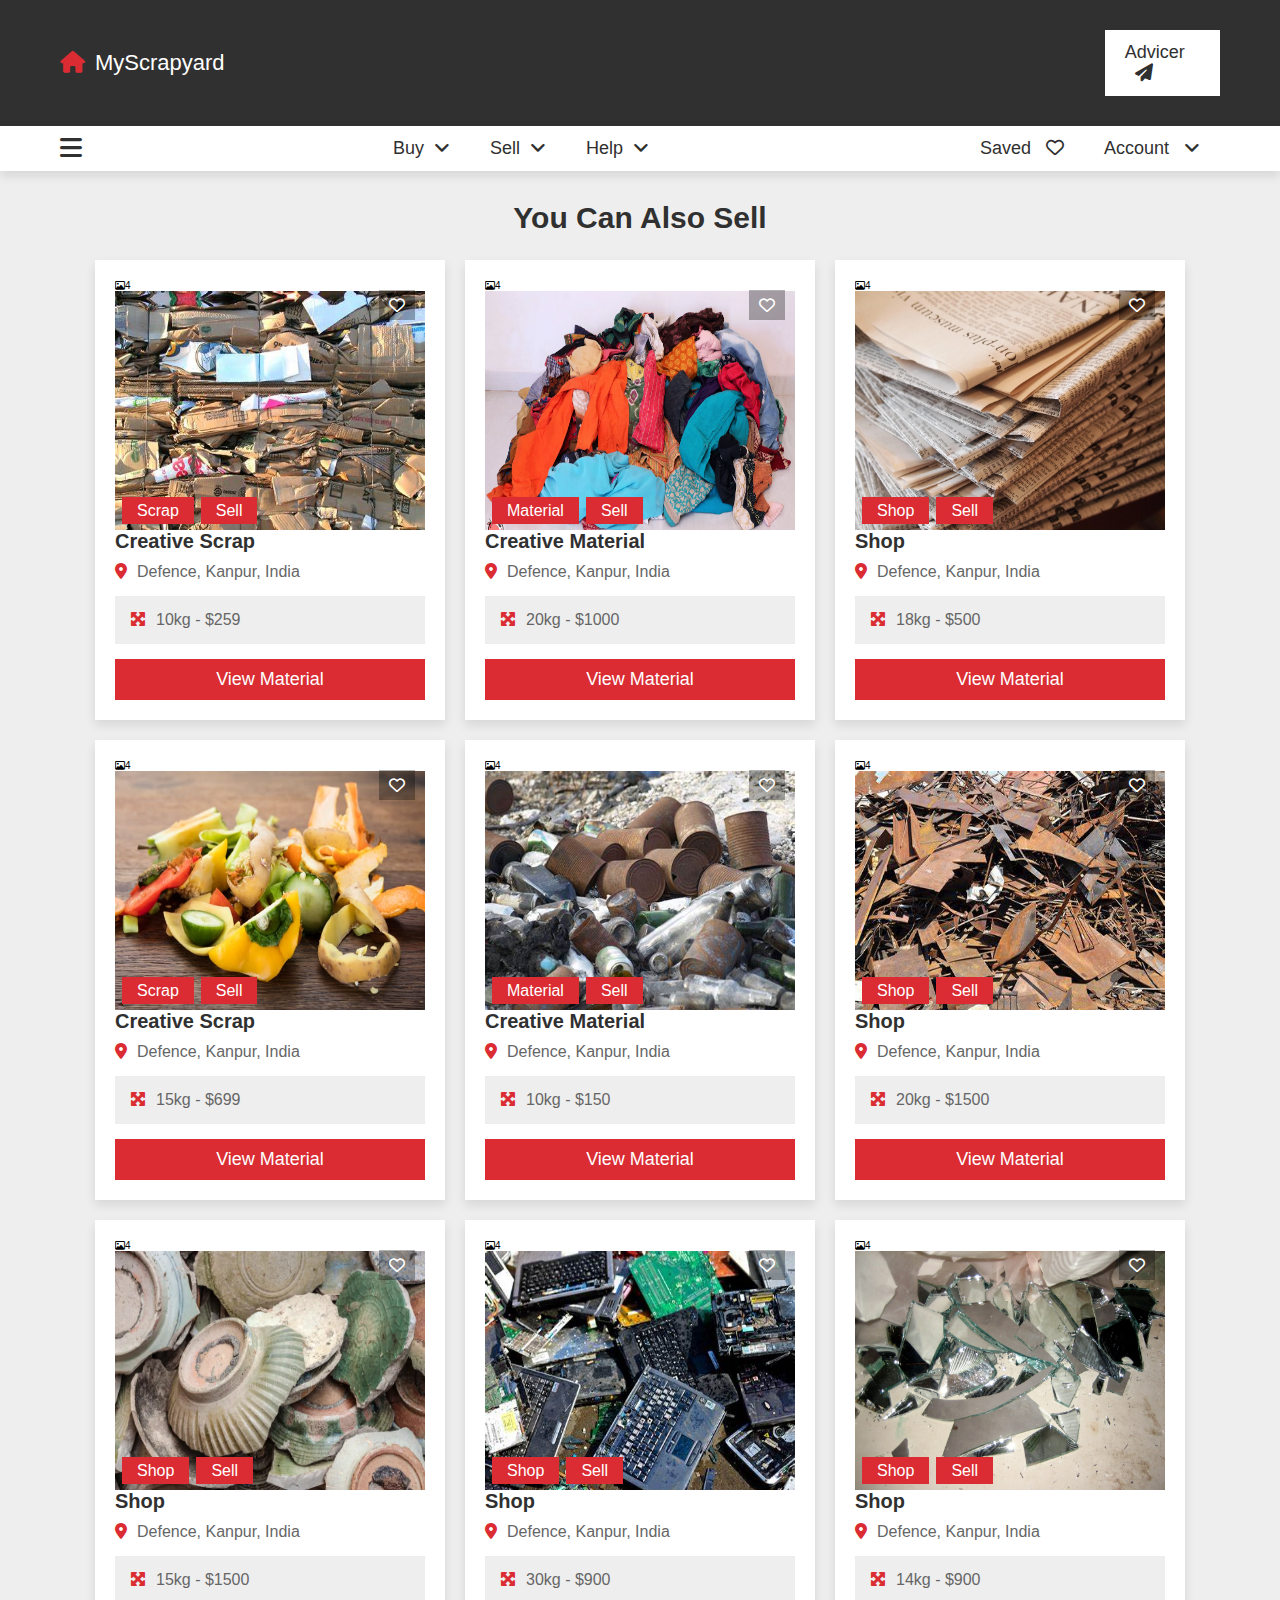
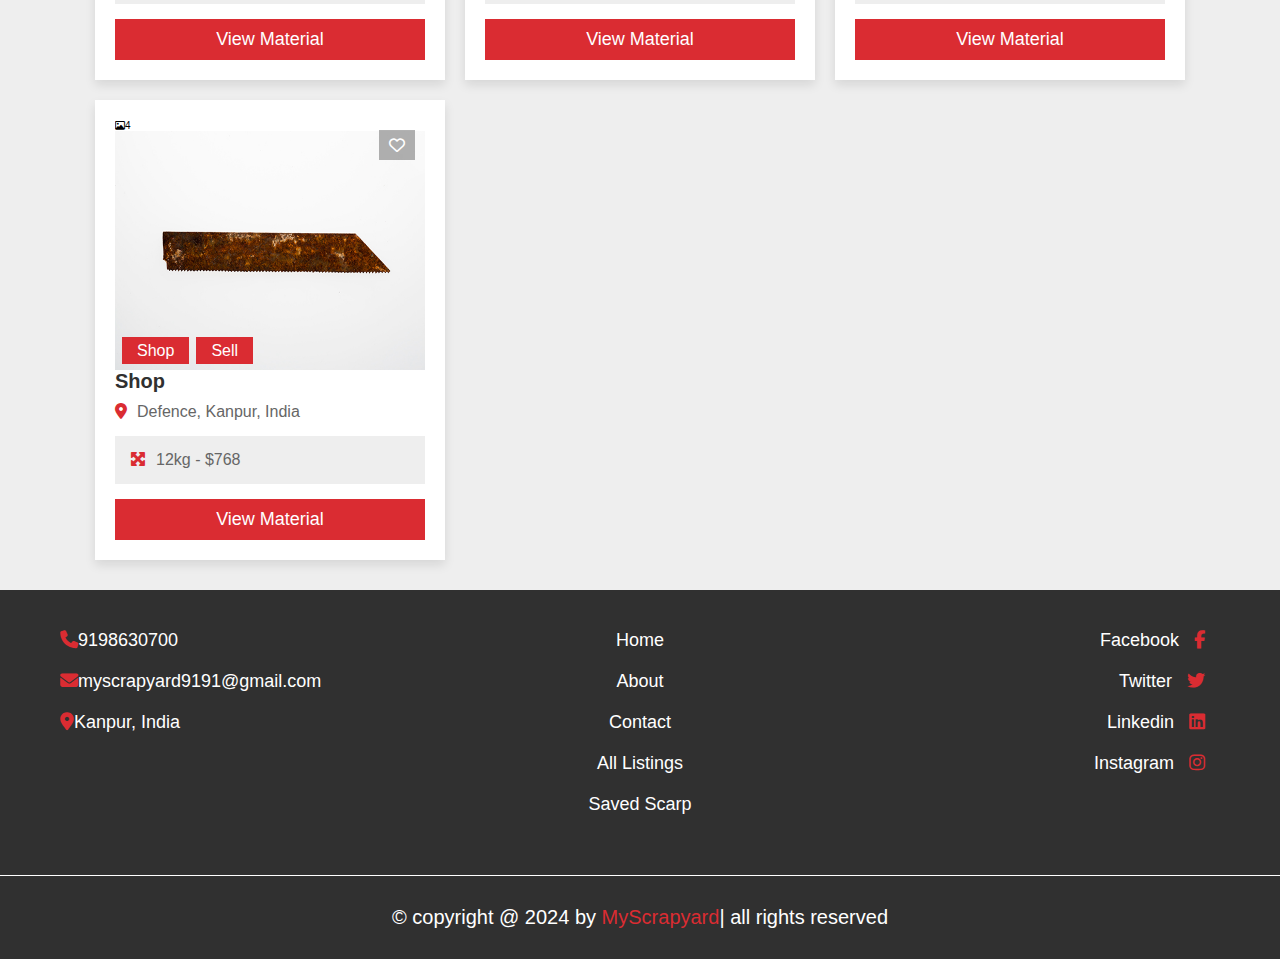
<file: list1.html>
<!DOCTYPE html>
<html lang="en">
<head>
    <meta charset="UTF-8">
    <meta name="viewport" content="width=device-width, initial-scale=1.0">
    <title>Contact Us</title>


    <link rel="stylesheet" href="https://cdnjs.cloudflare.com/ajax/libs/font-awesome/6.4.2/css/all.min.css">

    <link rel="stylesheet" href="css/style.css">
</head>
<body>

  <header class="header">
    <nav class="navbar nav-1">
  
     <section class="flex">
         <a herf="index.html" class="logo"><i class="fas fa-house"></i>MyScrapyard</a>
         <ul>
             <li><a href="advicer.html">Advicer<i class="fas fa-paper-plane"></i></a></li>
         </ul>
  
     </section>
  </nav>
  
  <nav class="navbar nav-2">
     <section class="flex">
         <div id="menu-btn" class="fas fa-bars"></div>
  
         <div class="menu">
          <ul>
             <li><a herf="#">Buy<i class="fas fa-angle-down"></i></a>
                  <ul>
  
             <li><a href="index.html">Home</a></li>
             <li><a href="listings.html">Listings</a></li>
             <li><a href="view_property.html">Veiw-Materials</a></li>
          </ul>
          </li>
  
          <li><a herf="#">Sell<i class="fas fa-angle-down"></i></a>
             <ul>
                 
             <li><a href="search.html">Search Scarp</a></li>
             <li><a href="sell.html">Sell Items</a></li>
             <li><a href="budget.html">Budget Tracking</a></li>
             <li><a href="dashboard.html">Dashboard</a></li>
        
        
     </ul>
     </li>
  
  
     <li><a herf="#">Help<i class="fas fa-angle-down"></i></a>
         <ul>
   
          <li><a href="about.html">About</a></li>
          <li><a href="contact.html">Contact</a></li>
          <li><a href="contact.html#fqa">FAQ</a></li>
         
  <!-----
    <li><a href="#">Material</a></li>
    <li><a href="#">Shop</a></li>
  </ul>
  </li>-->
  
  
          </ul>
         </div>
  
        <ul>
             <li><a href="search.html">Saved <i class="far fa-heart"></i></a></li>
             <li><a href="login.html">Account <i class="fas fa-angle-down"></i></a>
           <ul>
             <li><a href="login.html">FeedBack</a></li>
  
           </ul>  
             </li>
         </ul>
       
  
     </section>
  </nav>
  
  
  </header>





  <section class="listings">

    <h1 class="heading">You Can Also Sell</h1>

    <div class="box-container">

       
        <div class="box">
           
            <div class="thumb">
                <p class="total-images"><i class="far fa-image"></i><span>4</span></p>
                <p class="type"><span>Scrap</span><span>Sell</span></p>
                <form action="" method="post" class="save">
                    <button type="submit" name="save" class="far fa-heart"></button>
                </form>
                <img src="image/carboard.jpg" alt="">

            </div>
            <h3 class="name">Creative Scrap</h3>
            <p class="location"><i class="fas fa-map-marker-alt"></i><span>Defence, Kanpur, India</span></p>
            <div class="flex">
                  <p><i class="fas fa-maximize"></i><span>10kg - $259</span></p>

            </div>
            <a href="view1.html" class="btn">View Material</a>

        </div>

        <div class="box">
            
            <div class="thumb">
                <p class="total-images"><i class="far fa-image"></i><span>4</span></p>
                <p class="type"><span>Material</span><span>Sell</span></p>
                <form action="" method="post" class="save">
                    <button type="submit" name="save" class="far fa-heart"></button>
                </form>
                <img src="image/old clothes.jpg" alt="">

            </div>
            <h3 class="name">Creative Material</h3>
            <p class="location"><i class="fas fa-map-marker-alt"></i><span>Defence, Kanpur, India</span></p>
            <div class="flex">
              <!----  <p><i class="fas fa-maximize"></i><span>3</span></p>
                <p><i class="fas fa-maximize"></i><span>2</span></p>
              -->  <p><i class="fas fa-maximize"></i><span>20kg - $1000</span></p>

            </div>
            <a href="view1.html" class="btn">View Material</a>

        </div>

        <div class="box">
            
            <div class="thumb">
                <p class="total-images"><i class="far fa-image"></i><span>4</span></p>
                <p class="type"><span>Shop</span><span>Sell</span></p>
                <form action="" method="post" class="save">
                    <button type="submit" name="save" class="far fa-heart"></button>
                </form>
                <img src="image/newspaper.webp" alt="">

            </div>
            <h3 class="name">Shop</h3>
            <p class="location"><i class="fas fa-map-marker-alt"></i><span>Defence, Kanpur, India</span></p>
            <div class="flex">
                  <p><i class="fas fa-maximize"></i><span>18kg - $500</span></p>

            </div>
            <a href="view1.html" class="btn">View Material</a>

        </div>


        <div class="box">
           
            <div class="thumb">
                <p class="total-images"><i class="far fa-image"></i><span>4</span></p>
                <p class="type"><span>Scrap</span><span>Sell</span></p>
                <form action="" method="post" class="save">
                    <button type="submit" name="save" class="far fa-heart"></button>
                </form>
                <img src="image/vegetable peels.jpg" alt="">

            </div>
            <h3 class="name">Creative Scrap</h3>
            <p class="location"><i class="fas fa-map-marker-alt"></i><span>Defence, Kanpur, India</span></p>
            <div class="flex">
                  <p><i class="fas fa-maximize"></i><span>15kg - $699</span></p>

            </div>
            <a href="view1.html" class="btn">View Material</a>

        </div>

        <div class="box">
            
            <div class="thumb">
                <p class="total-images"><i class="far fa-image"></i><span>4</span></p>
                <p class="type"><span>Material</span><span>Sell</span></p>
                <form action="" method="post" class="save">
                    <button type="submit" name="save" class="far fa-heart"></button>
                </form>
                <img src="image/old steels.jpg" alt="">

            </div>
            <h3 class="name">Creative Material</h3>
            <p class="location"><i class="fas fa-map-marker-alt"></i><span>Defence, Kanpur, India</span></p>
            <div class="flex">
              <!----  <p><i class="fas fa-maximize"></i><span>3</span></p>
                <p><i class="fas fa-maximize"></i><span>2</span></p>
              -->  <p><i class="fas fa-maximize"></i><span>10kg - $150</span></p>

            </div>
            <a href="view1.html" class="btn">View Material</a>

        </div>

        <div class="box">
            
            <div class="thumb">
                <p class="total-images"><i class="far fa-image"></i><span>4</span></p>
                <p class="type"><span>Shop</span><span>Sell</span></p>
                <form action="" method="post" class="save">
                    <button type="submit" name="save" class="far fa-heart"></button>
                </form>
                <img src="image/old wood.jpg" alt="">

            </div>
            <h3 class="name">Shop</h3>
            <p class="location"><i class="fas fa-map-marker-alt"></i><span>Defence, Kanpur, India</span></p>
            <div class="flex">
                  <p><i class="fas fa-maximize"></i><span>20kg - $1500</span></p>

            </div>
            <a href="view1.html" class="btn">View Material</a>

        </div>









        <div class="box">
            
          <div class="thumb">
              <p class="total-images"><i class="far fa-image"></i><span>4</span></p>
              <p class="type"><span>Shop</span><span>Sell</span></p>
              <form action="" method="post" class="save">
                  <button type="submit" name="save" class="far fa-heart"></button>
              </form>
              <img src="image/seramic items old 5.webp" alt="">

          </div>
          <h3 class="name">Shop</h3>
          <p class="location"><i class="fas fa-map-marker-alt"></i><span>Defence, Kanpur, India</span></p>
          <div class="flex">
                <p><i class="fas fa-maximize"></i><span>15kg - $1500</span></p>

          </div>
          <a href="view1.html" class="btn">View Material</a>

      </div>


      <div class="box">
            
        <div class="thumb">
            <p class="total-images"><i class="far fa-image"></i><span>4</span></p>
            <p class="type"><span>Shop</span><span>Sell</span></p>
            <form action="" method="post" class="save">
                <button type="submit" name="save" class="far fa-heart"></button>
            </form>
            <img src="image/elctronics old 1.jpeg" alt="">

        </div>
        <h3 class="name">Shop</h3>
        <p class="location"><i class="fas fa-map-marker-alt"></i><span>Defence, Kanpur, India</span></p>
        <div class="flex">
              <p><i class="fas fa-maximize"></i><span>30kg - $900</span></p>

        </div>
        <a href="view1.html" class="btn">View Material</a>

    </div>


    
    <div class="box">
            
      <div class="thumb">
          <p class="total-images"><i class="far fa-image"></i><span>4</span></p>
          <p class="type"><span>Shop</span><span>Sell</span></p>
          <form action="" method="post" class="save">
              <button type="submit" name="save" class="far fa-heart"></button>
          </form>
          <img src="image/mirror old 3.jpg" alt="">

      </div>
      <h3 class="name">Shop</h3>
      <p class="location"><i class="fas fa-map-marker-alt"></i><span>Defence, Kanpur, India</span></p>
      <div class="flex">
            <p><i class="fas fa-maximize"></i><span>14kg - $900</span></p>

      </div>
      <a href="view1.html" class="btn">View Material</a>

  </div>


  
  <div class="box">
            
    <div class="thumb">
        <p class="total-images"><i class="far fa-image"></i><span>4</span></p>
        <p class="type"><span>Shop</span><span>Sell</span></p>
        <form action="" method="post" class="save">
            <button type="submit" name="save" class="far fa-heart"></button>
        </form>
        <img src="image/rasre blade old 2.jpg" alt="">

    </div>
    <h3 class="name">Shop</h3>
    <p class="location"><i class="fas fa-map-marker-alt"></i><span>Defence, Kanpur, India</span></p>
    <div class="flex">
          <p><i class="fas fa-maximize"></i><span>12kg - $768</span></p>

    </div>
    <a href="view1.html" class="btn">View Material</a>

</div>





















    </div>




 <!--------------------------------view all ----------------------------------->






   


</section>


<footer class="footer">
    <section class="flex">
        <div class="box">
            <a href="1234567890"><i class="fas fa-phone"></i><span>9198630700</span></a>
            <a href="mailto:myscrapyard9191@gmail.com"><i class="fas fa-envelope"></i><span>myscrapyard9191@gmail.com</span></a>
            <a href="#"><i class="fas fa-map-marker-alt"></i><span>Kanpur, India</span></a>

        </div>

        <div class="box">
            <a href="index.html"><span>Home</span></a>
            <a href="about.html"><span>About</span></a>
            <a href="contact.html"><span>Contact</span></a>
            <a href="listings.html"><span>All Listings</span></a>
            <a href="search.html"><span>Saved Scarp</span></a>

        </div>

        <div class="box">
            <a href="#"><span>Facebook</span><i class="fab fa-facebook-f"></i></a>
            <a href="#"><span>Twitter</span><i class="fab fa-twitter"></i></a>
            <a href="#"><span>Linkedin</span><i class="fab fa-linkedin"></i></a>
            <a href="#"><span>Instagram</span><i class="fab fa-instagram"></i></a>

        </div>
    </section>

    <div class="credit">&copy; copyright @ 2024 by <span>MyScrapyard</span>| all rights reserved</div>
</footer>
</file>
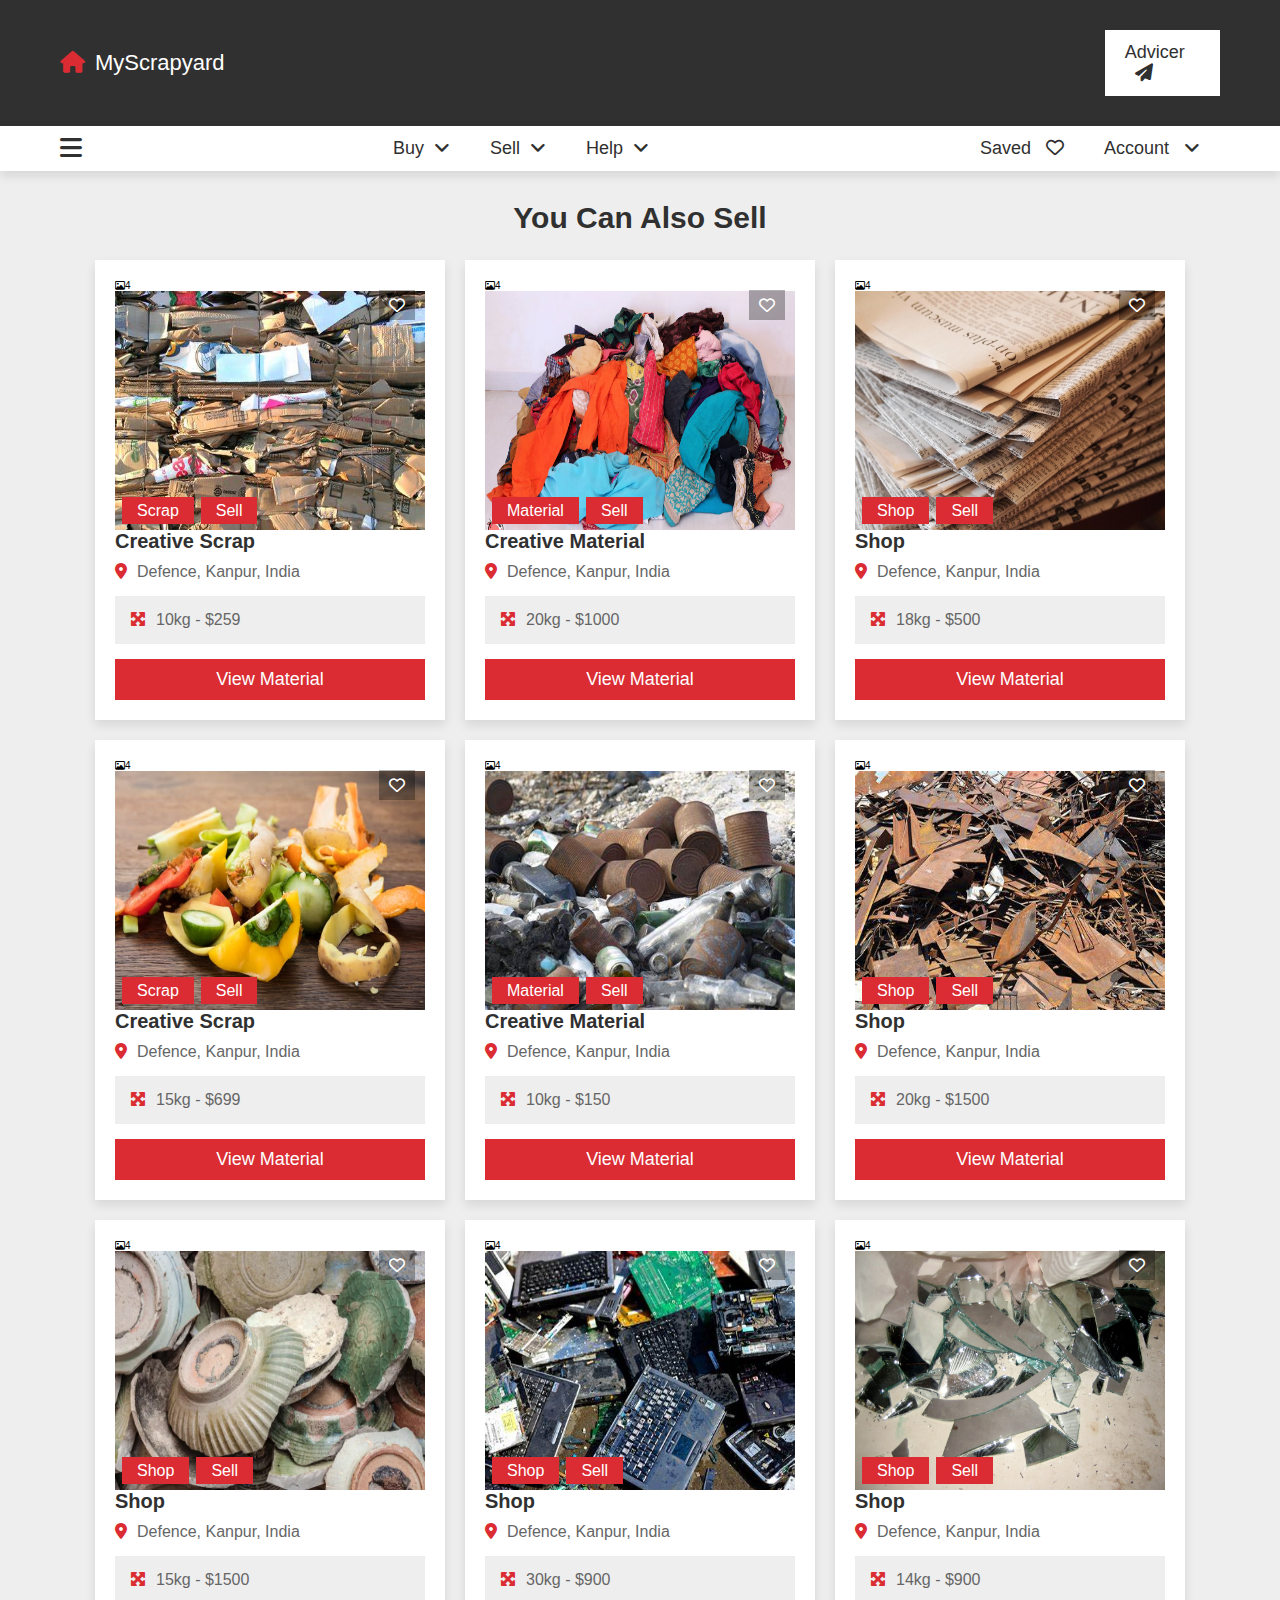
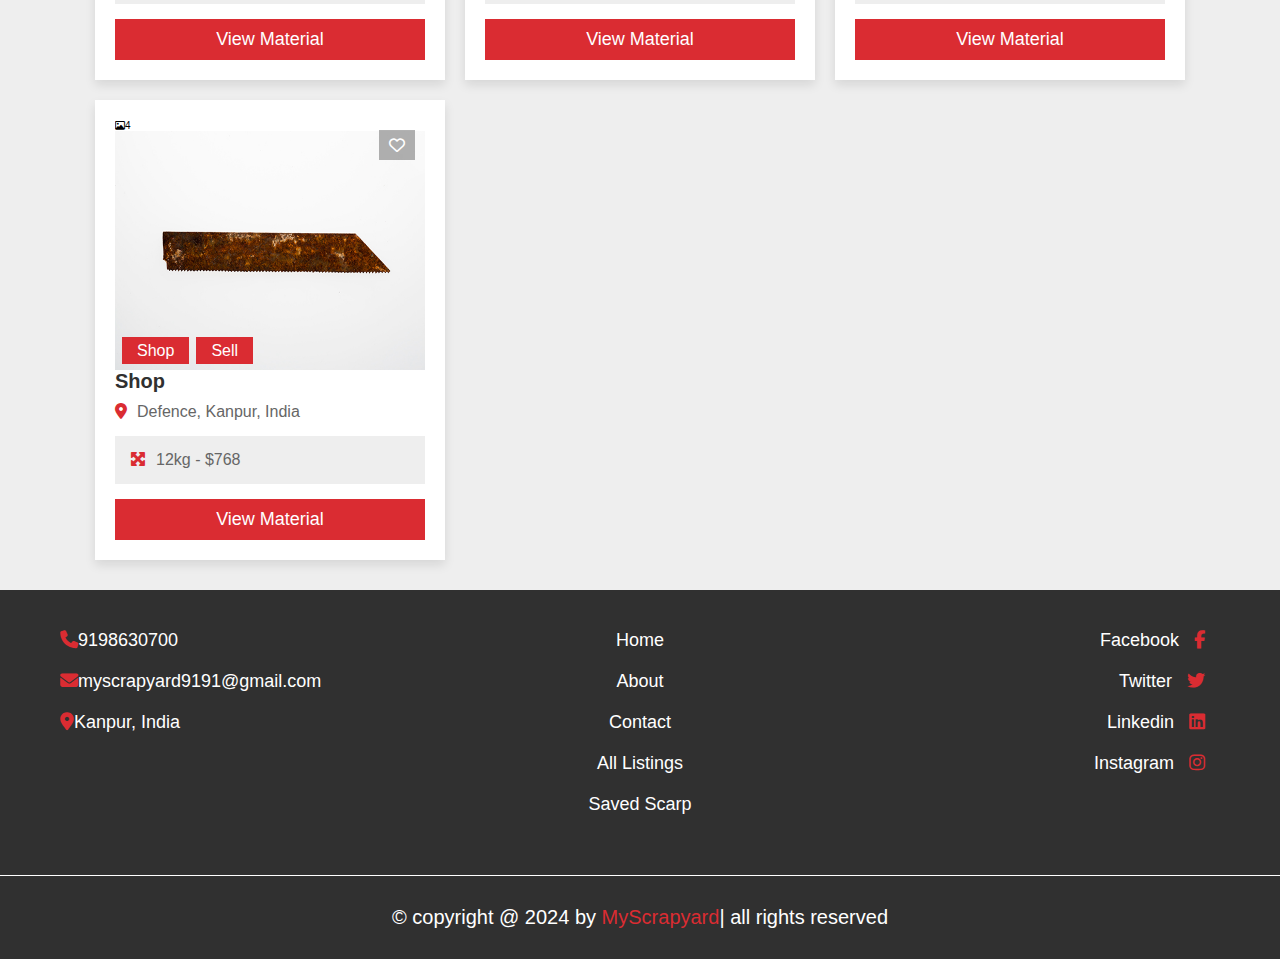
<file: sell.html>
<!DOCTYPE html>
<html lang="en">
<head>
    <meta charset="UTF-8">
    <meta name="viewport" content="width=device-width, initial-scale=1.0">
    <title>Contact Us</title>


    <link rel="stylesheet" href="https://cdnjs.cloudflare.com/ajax/libs/font-awesome/6.4.2/css/all.min.css">

    <link rel="stylesheet" href="css/style.css">
</head>
<body>

  <header class="header">
    <nav class="navbar nav-1">
  
     <section class="flex">
         <a herf="index.html" class="logo"><i class="fas fa-house"></i>MyScrapyard</a>
         <ul>
             <li><a href="advicer.html">Advicer<i class="fas fa-paper-plane"></i></a></li>
         </ul>
  
     </section>
  </nav>
  
  <nav class="navbar nav-2">
     <section class="flex">
         <div id="menu-btn" class="fas fa-bars"></div>
  
         <div class="menu">
          <ul>
             <li><a herf="#">Buy<i class="fas fa-angle-down"></i></a>
                  <ul>
  
             <li><a href="index.html">Home</a></li>
             <li><a href="listings.html">Listings</a></li>
             <li><a href="view_property.html">Veiw-Materials</a></li>
          </ul>
          </li>
  
          <li><a herf="#">Sell<i class="fas fa-angle-down"></i></a>
             <ul>
                 
             <li><a href="search.html">Search Scarp</a></li>
             <li><a href="sell.html">Sell Items</a></li>
             <li><a href="budget.html">Budget Tracking</a></li>
             <li><a href="dashboard.html">Dashboard</a></li>
        
        
     </ul>
     </li>
  
  
     <li><a herf="#">Help<i class="fas fa-angle-down"></i></a>
         <ul>
   
          <li><a href="about.html">About</a></li>
          <li><a href="contact.html">Contact</a></li>
          <li><a href="contact.html#fqa">FAQ</a></li>
         
  <!-----
    <li><a href="#">Material</a></li>
    <li><a href="#">Shop</a></li>
  </ul>
  </li>-->
  
  
          </ul>
         </div>
  
        <ul>
             <li><a href="search.html">Saved <i class="far fa-heart"></i></a></li>
             <li><a href="login.html">Account <i class="fas fa-angle-down"></i></a>
           <ul>
             <li><a href="login.html">FeedBack</a></li>
  
           </ul>  
             </li>
         </ul>
       
  
     </section>
  </nav>
  
  
  </header>



  <section class="listings">

    <h1 class="heading">You Can Also Sell</h1>

    <div class="box-container">

       
        <div class="box">
           
            <div class="thumb">
                <p class="total-images"><i class="far fa-image"></i><span>4</span></p>
                <p class="type"><span>Scrap</span><span>Sell</span></p>
                <form action="" method="post" class="save">
                    <button type="submit" name="save" class="far fa-heart"></button>
                </form>
                <img src="image/carboard.jpg" alt="">

            </div>
            <h3 class="name">Creative Scrap</h3>
            <p class="location"><i class="fas fa-map-marker-alt"></i><span>Defence, Kanpur, India</span></p>
            <div class="flex">
                  <p><i class="fas fa-maximize"></i><span>10kg - $259</span></p>

            </div>
            <a href="view1.html" class="btn">View Material</a>

        </div>

        <div class="box">
            
            <div class="thumb">
                <p class="total-images"><i class="far fa-image"></i><span>4</span></p>
                <p class="type"><span>Material</span><span>Sell</span></p>
                <form action="" method="post" class="save">
                    <button type="submit" name="save" class="far fa-heart"></button>
                </form>
                <img src="image/old clothes.jpg" alt="">

            </div>
            <h3 class="name">Creative Material</h3>
            <p class="location"><i class="fas fa-map-marker-alt"></i><span>Defence, Kanpur, India</span></p>
            <div class="flex">
              <!----  <p><i class="fas fa-maximize"></i><span>3</span></p>
                <p><i class="fas fa-maximize"></i><span>2</span></p>
              -->  <p><i class="fas fa-maximize"></i><span>20kg - $1000</span></p>

            </div>
            <a href="view1.html" class="btn">View Material</a>

        </div>

        <div class="box">
            
            <div class="thumb">
                <p class="total-images"><i class="far fa-image"></i><span>4</span></p>
                <p class="type"><span>Shop</span><span>Sell</span></p>
                <form action="" method="post" class="save">
                    <button type="submit" name="save" class="far fa-heart"></button>
                </form>
                <img src="image/newspaper.webp" alt="">

            </div>
            <h3 class="name">Shop</h3>
            <p class="location"><i class="fas fa-map-marker-alt"></i><span>Defence, Kanpur, India</span></p>
            <div class="flex">
                  <p><i class="fas fa-maximize"></i><span>18kg - $500</span></p>

            </div>
            <a href="view1.html" class="btn">View Material</a>

        </div>


        <div class="box">
           
            <div class="thumb">
                <p class="total-images"><i class="far fa-image"></i><span>4</span></p>
                <p class="type"><span>Scrap</span><span>Sell</span></p>
                <form action="" method="post" class="save">
                    <button type="submit" name="save" class="far fa-heart"></button>
                </form>
                <img src="image/vegetable peels.jpg" alt="">

            </div>
            <h3 class="name">Creative Scrap</h3>
            <p class="location"><i class="fas fa-map-marker-alt"></i><span>Defence, Kanpur, India</span></p>
            <div class="flex">
                  <p><i class="fas fa-maximize"></i><span>15kg - $699</span></p>

            </div>
            <a href="view1.html" class="btn">View Material</a>

        </div>

        <div class="box">
            
            <div class="thumb">
                <p class="total-images"><i class="far fa-image"></i><span>4</span></p>
                <p class="type"><span>Material</span><span>Sell</span></p>
                <form action="" method="post" class="save">
                    <button type="submit" name="save" class="far fa-heart"></button>
                </form>
                <img src="image/old steels.jpg" alt="">

            </div>
            <h3 class="name">Creative Material</h3>
            <p class="location"><i class="fas fa-map-marker-alt"></i><span>Defence, Kanpur, India</span></p>
            <div class="flex">
              <!----  <p><i class="fas fa-maximize"></i><span>3</span></p>
                <p><i class="fas fa-maximize"></i><span>2</span></p>
              -->  <p><i class="fas fa-maximize"></i><span>10kg - $150</span></p>

            </div>
            <a href="view1.html" class="btn">View Material</a>

        </div>

        <div class="box">
            
            <div class="thumb">
                <p class="total-images"><i class="far fa-image"></i><span>4</span></p>
                <p class="type"><span>Shop</span><span>Sell</span></p>
                <form action="" method="post" class="save">
                    <button type="submit" name="save" class="far fa-heart"></button>
                </form>
                <img src="image/old wood.jpg" alt="">

            </div>
            <h3 class="name">Shop</h3>
            <p class="location"><i class="fas fa-map-marker-alt"></i><span>Defence, Kanpur, India</span></p>
            <div class="flex">
                  <p><i class="fas fa-maximize"></i><span>20kg - $1500</span></p>

            </div>
            <a href="view1.html" class="btn">View Material</a>

        </div>









        <div class="box">
            
          <div class="thumb">
              <p class="total-images"><i class="far fa-image"></i><span>4</span></p>
              <p class="type"><span>Shop</span><span>Sell</span></p>
              <form action="" method="post" class="save">
                  <button type="submit" name="save" class="far fa-heart"></button>
              </form>
              <img src="image/seramic items old 5.webp" alt="">

          </div>
          <h3 class="name">Shop</h3>
          <p class="location"><i class="fas fa-map-marker-alt"></i><span>Defence, Kanpur, India</span></p>
          <div class="flex">
                <p><i class="fas fa-maximize"></i><span>15kg - $1500</span></p>

          </div>
          <a href="view1.html" class="btn">View Material</a>

      </div>


      <div class="box">
            
        <div class="thumb">
            <p class="total-images"><i class="far fa-image"></i><span>4</span></p>
            <p class="type"><span>Shop</span><span>Sell</span></p>
            <form action="" method="post" class="save">
                <button type="submit" name="save" class="far fa-heart"></button>
            </form>
            <img src="image/elctronics old 1.jpeg" alt="">

        </div>
        <h3 class="name">Shop</h3>
        <p class="location"><i class="fas fa-map-marker-alt"></i><span>Defence, Kanpur, India</span></p>
        <div class="flex">
              <p><i class="fas fa-maximize"></i><span>30kg - $900</span></p>

        </div>
        <a href="view1.html" class="btn">View Material</a>

    </div>


    
    <div class="box">
            
      <div class="thumb">
          <p class="total-images"><i class="far fa-image"></i><span>4</span></p>
          <p class="type"><span>Shop</span><span>Sell</span></p>
          <form action="" method="post" class="save">
              <button type="submit" name="save" class="far fa-heart"></button>
          </form>
          <img src="image/mirror old 3.jpg" alt="">

      </div>
      <h3 class="name">Shop</h3>
      <p class="location"><i class="fas fa-map-marker-alt"></i><span>Defence, Kanpur, India</span></p>
      <div class="flex">
            <p><i class="fas fa-maximize"></i><span>14kg - $900</span></p>

      </div>
      <a href="view1.html" class="btn">View Material</a>

  </div>


  
  <div class="box">
            
    <div class="thumb">
        <p class="total-images"><i class="far fa-image"></i><span>4</span></p>
        <p class="type"><span>Shop</span><span>Sell</span></p>
        <form action="" method="post" class="save">
            <button type="submit" name="save" class="far fa-heart"></button>
        </form>
        <img src="image/rasre blade old 2.jpg" alt="">

    </div>
    <h3 class="name">Shop</h3>
    <p class="location"><i class="fas fa-map-marker-alt"></i><span>Defence, Kanpur, India</span></p>
    <div class="flex">
          <p><i class="fas fa-maximize"></i><span>12kg - $768</span></p>

    </div>
    <a href="view1.html" class="btn">View Material</a>

</div>





















    </div>




 <!--------------------------------view all ----------------------------------->






   


</section>

















<footer class="footer">
    <section class="flex">
        <div class="box">
            <a href="1234567890"><i class="fas fa-phone"></i><span>9198630700</span></a>
            <a href="mailto:myscrapyard9191@gmail.com"><i class="fas fa-envelope"></i><span>myscrapyard9191@gmail.com</span></a>
            <a href="#"><i class="fas fa-map-marker-alt"></i><span>Kanpur, India</span></a>

        </div>

        <div class="box">
            <a href="index.html"><span>Home</span></a>
            <a href="about.html"><span>About</span></a>
            <a href="contact.html"><span>Contact</span></a>
            <a href="listings.html"><span>All Listings</span></a>
            <a href="search.html"><span>Saved Scarp</span></a>

        </div>

        <div class="box">
            <a href="#"><span>Facebook</span><i class="fab fa-facebook-f"></i></a>
            <a href="#"><span>Twitter</span><i class="fab fa-twitter"></i></a>
            <a href="#"><span>Linkedin</span><i class="fab fa-linkedin"></i></a>
            <a href="#"><span>Instagram</span><i class="fab fa-instagram"></i></a>

        </div>
    </section>

    <div class="credit">&copy; copyright @ 2024 by <span>MyScrapyard</span>| all rights reserved</div>
</footer>
</file>
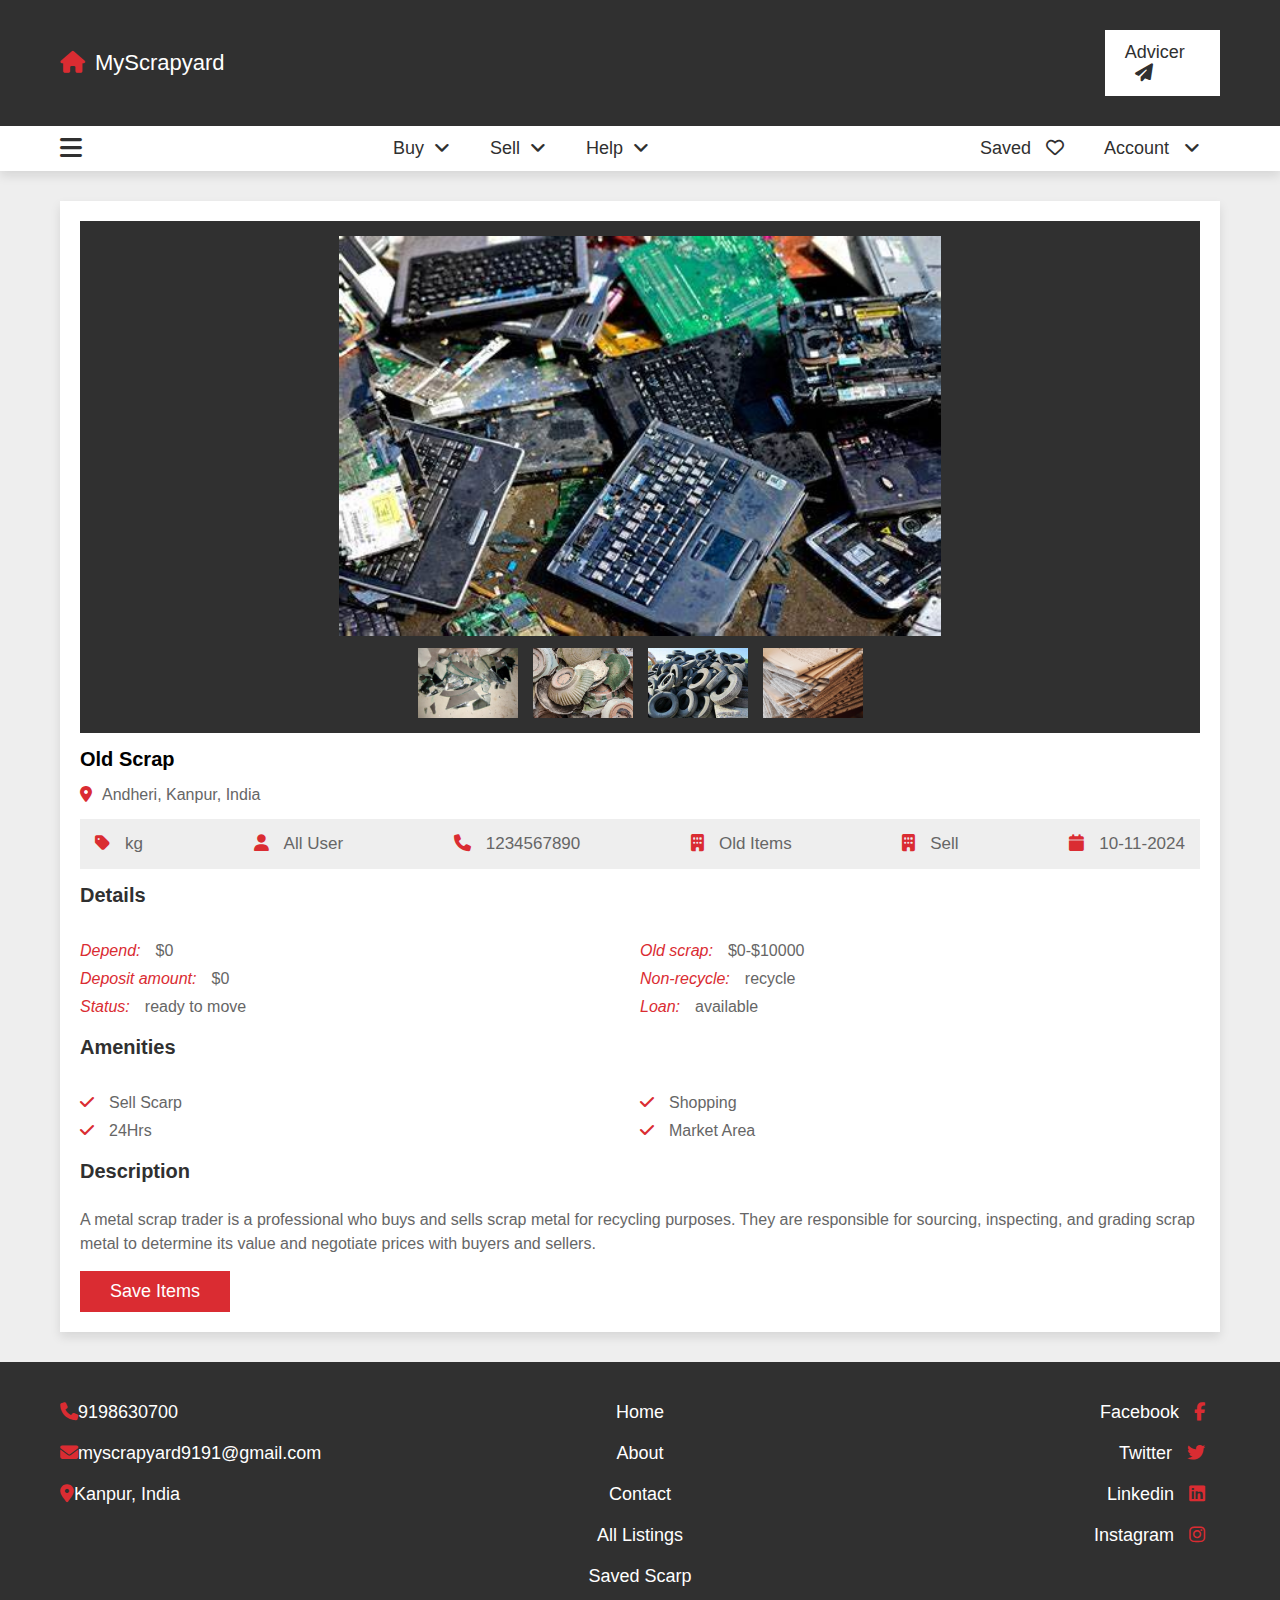
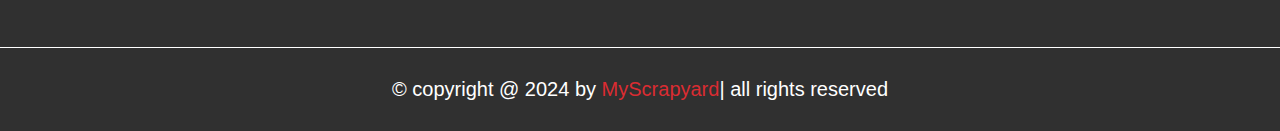
<file: view1..html>
<!DOCTYPE html>
<html lang="en">
<head>
    <meta charset="UTF-8">
    <meta name="viewport" content="width=device-width, initial-scale=1.0">
    <title>Contact Us</title>


    <link rel="stylesheet" href="https://cdnjs.cloudflare.com/ajax/libs/font-awesome/6.4.2/css/all.min.css">

    <link rel="stylesheet" href="css/style.css">
</head>
<body>

  <header class="header">
    <nav class="navbar nav-1">
  
     <section class="flex">
         <a herf="index.html" class="logo"><i class="fas fa-house"></i>MyScrapyard</a>
         <ul>
             <li><a href="advicer.html">Advicer<i class="fas fa-paper-plane"></i></a></li>
         </ul>
  
     </section>
  </nav>
  
  <nav class="navbar nav-2">
     <section class="flex">
         <div id="menu-btn" class="fas fa-bars"></div>
  
         <div class="menu">
          <ul>
             <li><a herf="#">Buy<i class="fas fa-angle-down"></i></a>
                  <ul>
  
             <li><a href="index.html">Home</a></li>
             <li><a href="listings.html">Listings</a></li>
             <li><a href="view_property.html">Veiw-Materials</a></li>
          </ul>
          </li>
  
          <li><a herf="#">Sell<i class="fas fa-angle-down"></i></a>
             <ul>
                 
             <li><a href="search.html">Search Scarp</a></li>
             <li><a href="sell.html">Sell Items</a></li>
             <li><a href="budget.html">Budget Tracking</a></li>
             <li><a href="dashboard.html">Dashboard</a></li>
        
        
     </ul>
     </li>
  
  
     <li><a herf="#">Help<i class="fas fa-angle-down"></i></a>
         <ul>
   
          <li><a href="about.html">About</a></li>
          <li><a href="contact.html">Contact</a></li>
          <li><a href="contact.html#fqa">FAQ</a></li>
         
  <!-----
    <li><a href="#">Material</a></li>
    <li><a href="#">Shop</a></li>
  </ul>
  </li>-->
  
  
          </ul>
         </div>
  
        <ul>
             <li><a href="search.html">Saved <i class="far fa-heart"></i></a></li>
             <li><a href="login.html">Account <i class="fas fa-angle-down"></i></a>
           <ul>
             <li><a href="login.html">FeedBack</a></li>
  
           </ul>  
             </li>
         </ul>
       
  
     </section>
  </nav>
  
  
  </header>



  <section class="view-property">
    <div class="details">
      <div class="thumb">
        <div class="big-image">
            <img src="image/elctronics old 1.jpeg" alt="">
        </div>
        <div class="small-images">
            <img src="image/mirror old 3.jpg" alt="">
            <img src="image/seramic items old 5.webp" alt="">
            <img src="image/old tyers.jpg" alt="">
            <img src="image/newspaper.webp" alt="">



           
        </div>
    </div>
    <h3 class="name">Old Scrap</h3>
    <p class="location"><i class="fas fa-map-marker-alt"></i><span>Andheri, Kanpur, India</span></p>
    <div class="info">
        <p><i class="fas fa-tag"></i><span>kg</span></p>
        <p><i class="fas fa-user"></i><span>All User</span></p>
        <p><i class="fas fa-phone"></i><a href="tel:1234567890">1234567890</a></p>
        <p><i class="fas fa-building"></i><span>Old Items</span></p>
        <p><i class="fas fa-building"></i><span>Sell</span></p>
        <p><i class="fas fa-calendar"></i><span>10-11-2024</span></p>



    </div>
    <h3 class="title">Details</h3>
    <div class="flex">
        <div class="box">
            <p><i>Depend:</i><span>$0</span></p>
            <p><i>Deposit amount:</i><span>$0</span></p>
            <p><i>Status:</i><span>ready to move</span></p>


        </div>

        <div class="box">
            <p><i>Old scrap:</i><span>$0-$10000</span></p>
            <p><i>Non-recycle:</i><span>recycle</span></p>
            <p><i>Loan:</i><span>available</span></p>


        </div>
    </div>

    <h3 class="title">Amenities</h3>
    <div class="flex">
        <div class="box">
            <p><i class="fas fa-check"></i><span>Sell Scarp</span></p>
            <p><i class="fas fa-check"></i><span>24Hrs</span></p>   
        </div>

        <div class="box">
            <p><i class="fas fa-check"></i><span>Shopping</span></p>
            <p><i class="fas fa-check"></i><span>Market Area</span></p>


        </div>
    </div>
    <h3 class="title">Description</h3>
    <p class="description">
        A metal scrap trader is a professional who buys and sells scrap metal for recycling purposes. They are responsible for sourcing, inspecting, and grading scrap metal to determine its value and negotiate prices with buyers and sellers.
        <form action="" method="post">
            <input type="submit" value="save Items" name="save" class="inline-btn">
        </form>
    </p>
  </div>
</section>




























<footer class="footer">
    <section class="flex">
        <div class="box">
            <a href="1234567890"><i class="fas fa-phone"></i><span>9198630700</span></a>
            <a href="mailto:myscrapyard9191@gmail.com"><i class="fas fa-envelope"></i><span>myscrapyard9191@gmail.com</span></a>
            <a href="#"><i class="fas fa-map-marker-alt"></i><span>Kanpur, India</span></a>

        </div>

        <div class="box">
            <a href="index.html"><span>Home</span></a>
            <a href="about.html"><span>About</span></a>
            <a href="contact.html"><span>Contact</span></a>
            <a href="listings.html"><span>All Listings</span></a>
            <a href="search.html"><span>Saved Scarp</span></a>

        </div>

        <div class="box">
            <a href="#"><span>Facebook</span><i class="fab fa-facebook-f"></i></a>
            <a href="#"><span>Twitter</span><i class="fab fa-twitter"></i></a>
            <a href="#"><span>Linkedin</span><i class="fab fa-linkedin"></i></a>
            <a href="#"><span>Instagram</span><i class="fab fa-instagram"></i></a>

        </div>
    </section>

    <div class="credit">&copy; copyright @ 2024 by <span>MyScrapyard</span>| all rights reserved</div>
</footer>
</file>
<file: css/style.css>
:root{
    --main-color:#DA2C32;
    --light-color:#666;
    --light-bg:#eee;
    --white:#fff;
    --black:#303030;
    --border:.1rem soild var(--light-color);
    --box-shadow:0 .5rem 1rem rgba(0,0,0,.1);
}

body{
    background-color: var(--light-bg);
}

*{
    font-family: 'Montserrat' , sans-serif;
    margin: 0; padding: 0;
    box-sizing: border-box;
    outline: none; border: none;
    text-decoration: none;   
}


*::selection{
    background-color: var(--main-color);
    color: var(--white);
}

*::-webkit-scrollbar{
    height: .5rem;
    width: 1rem;
}

*::-webkit-scrollbar-track{
    background-color: transparent;
}

*::-webkit-scrollbar-thumb{
    background-color: var(--main-color);
    border-radius: 5rem;
}


html{
    font-size: 62.5%;
    overflow-x: hidden;
    scroll-behavior: smooth;
    scroll-padding-top: 10rem;
}

body{
    background-color: var(--light-bg);
}

section{
    padding: 3rem 2rem;
    max-width: 1200px;
    margin: 0 auto;
}
/*------------------our service-------------------------*/



.heading{
    text-align: center;
    padding-bottom: 2.5rem;
    font-size: 3rem;
    color: var(--black);
    text-transform: capitalize;
}

.btn,
.inline-btn{
    margin-top: 1rem;
    padding: 1rem 3rem;
    background-color: var(--main-color);
    color: var(--white);
    cursor: pointer;
    text-align: center;
    font-size: 1.8rem;
    text-transform: capitalize;
}


.btn:hover,
.inline-btn:hover{
    background-color: var(--black);
}

.btn{
    display: block;
    width: 100%;
}

.inline-btn{
    display: inline-block;
}

.header{
    position:sticky;
    top: 0; left: 0; right: 0;
    z-index: 1000;
    box-shadow: var(--box-shadow);
}

.header .navbar.nav-2 .flex{
    padding-top: 0;
    padding-bottom: 0;
}

.header .navbar.nav-1{
    background-color: var(--black);
}

.header .navbar.nav-2{
    background-color: var(--white);
}

.header .navbar .flex{
    display: flex;
    align-items: center;
    justify-content: space-between;
}

.header .navbar .flex .logo{
    font-size: 2.2rem;
    color: var(--white);
}

.header .center form .flex{
    gap: 0;
}

.header .navbar .flex .logo i{
    color: var(--main-color);
    margin-right: 1rem;

}

.header .navbar .flex ul{
    list-style: none;
}



.header .navbar .flex ul li a{
    display: inline-block;
    padding: 1.2rem 2rem;
    background: var(--white);
    font-size: 1.8rem;
    color: var(--black);
    background-color: var(--white);
}

.header .navbar .flex ul li{
    float: left;
    position: relative;
}
.header .navbar .flex ul li a:hover{
    background-color: var(--main-color);
    color: var(--white);
}

.header .navbar .flex ul li a i{
    margin-left: 1rem;
}

.header .navbar .flex ul li ul{
    position: absolute;
    width: 17rem;
    left: 0;
}

.header .navbar .flex ul li ul li ,a{
    width: 100%;
}


.header .navbar .flex ul li ul li a{
    display: none;
}

.header .navbar .flex ul li:hover ul li a{
    display: block;
}

#menu-btn{
    font-size: 2.5rem;
    color: var(--black);
}

.home{
    background:url('../image/front\ image\ of\ scrap\ and\ logo.jpg') no-repeat;
    background-size: cover;
    background-position: center;
}

.home .center{
    min-height: 65vh;
    display: flex;
    align-items: center;
    justify-content: center;
}

.home .center form{
    background-color: var(--white);
    padding: 2rem;
    box-shadow: var(--box-shadow);
    width: 50rem;
}

.home .center form h3{
    padding-bottom: 1rem;
    text-align: center;
    color: var(--black);
    text-transform: capitalize;
    font-size: 2.5rem;
   
}

.home .center form .flex{
    display: flex;
    gap:1rem;
    flex-wrap: wrap;
}


.home .center form .box{
    flex: 1 1 20rem;
}

.home .center form .box .input{
    width: 100%;
    border: var(--border);
    padding: 1.4rem;
    color: var(--black);
    font-size: 1.8rem;
    margin: 1rem 0;
   
}

  

.home .center form .box p{
    color: var(--light-color);
    font-size: 1.7rem;
    padding-top: 1rem;
}



.home .center form .box p span{
    color: var(--main-color);
}





.services .box-container{
    display: grid;
    grid-template-columns: repeat(auto-fit, 30rem);
    gap: 1.5rem;
    justify-content: center;
    align-items: flex-start;
}

.services .box-container .box{
    background-color: var(--white);
    box-shadow: var(--box-shadow);
    padding: 2rem;
    text-align: center;
}


.services .box-container .box img{
    margin: 1rem 0;
    height: 8rem;
}


.services .box-container .box h3{
    font-size: 2rem;
    padding: 1rem 0;
    color: var(--black);
    text-transform: capitalize;
}



.services .box-container .box p{
    line-height: 2;
    font-size: 1.6rem;
    color: var(--light-color);
}

.listings .box-container{
    display: grid;
    grid-template-columns: repeat(auto-fit, 35rem);
    gap: 2rem;
    justify-content: center;
    align-items: flex-start;
}


.listings .box-container .box{
    background-color: var(--white);
    box-shadow: var(--box-shadow);
    padding: 2rem;
}


.listings .box-container .box .flex{
    display: flex;
    background-color: var(--light-bg);
    padding: 1.5rem;
    justify-content: space-between;
    align-items: center;
    margin: 1.5rem 0;
}


.listings .box-container .box .admin{
    display: flex;
    align-items: center;
    gap: 1.5rem; 
}

.listings .box-container .box .admin h3{
    height: 4.5rem;
    align-items: center;
    width: 4.5rem;
    border-radius: 50%;
    font-size: 2rem;
    color: var(--black);
    background-color: var(--light-bg);
}


.listings .box-container .box .thumb{
    position: relative;
    height: 25rem;
    overflow: hidden;

}


.listings .box-container .box .thumb img{
    height: 100%;
    width: 100%;
    transition: .2s linear;
}

.listings .box-container .box:hover .thumb img{
    transform: scale(1.1);
}


.listings .box-container .box .thumb .total-image{
    position: absolute;
    top: 1rem; left: 1rem;
    background-color: rgba(0,0,0,.3);
    color: var(--white);
    padding: .5rem 1.5rem;
    font-size: 1.6rem;
    z-index: 1;
}

.listings .box-container .box .thumb .total-image i{
    margin-right: .7rem;
}


.listings .box-container .box .thumb .type{
    position: absolute;
    bottom: 1rem; left: .7rem;
    z-index: 1;
}

.listings .box-container .box .thumb .type span{
    margin-right: .7rem;
    padding: .5rem 1.5rem;
    color: var(--white);
    background-color: var(--main-color);
    font-size: 1.6rem;

}

.listings .box-container .box .thumb .save{
    position: absolute;
    top: 1rem; right: 1rem;
    z-index: 1;
}


.listings .box-container .box .thumb .save button{
    background-color: rgba(0,0,0,.3);
    color: var(--white);
    padding: .7rem 1rem;
    font-size: 1.6rem;
    cursor: pointer;

}

.listings .box-container .box .thumb .save button:hover{
    background-color: var(--main-color);
}

.listings .box-container .box .name{
    font-size: 2rem;
    text-overflow: ellipsis;
    overflow-x: hidden;
    color: var(--black);
}

.listings .box-container .box .location{
    padding-top: 1rem;
    font-size: 1.6rem;
    color: var(--light-color);
}

.listings .box-container .box .location i{
    margin-right: 1rem;
    color: var(--main-color);
}


.listings .box-container .box .flex{
    display: flex;
    background-color: var(--light-bg);
    padding: 1.5rem;
    justify-content: space-between;
    align-items: center;
    margin: 1.5rem 0;
    flex-wrap: wrap;
    gap: 1.5rem;
}


.listings .box-container .box .flex p{
    font-size: 1.6rem;
    flex: 1 1 7rem;
}


.listings .box-container .box .flex p span{
    color: var(--light-color);
}


.listings .box-container .box .flex p i{
    margin-right: 1rem;
    color: var(--main-color);
}



.view-property .details{
    background-color: var(--white);
    box-shadow: var(--box-shadow);
    padding: 2rem;
    overflow-x: hidden;
}

.view-property .details .thumb{
    background-color: var(--black);
    padding: 1.5rem;
    margin-bottom: 1.5rem;
}

.view-property .details .thumb .big-image img{
    height: 40rem;
    width: 100%;
    object-fit: contain;
}

.view-property .details .thumb .small-images{
    display: flex;
    justify-content: center;
    gap: 1.5rem;
    padding-top: 1rem;
    flex-wrap: wrap;
}

.view-property .details .thumb .small-images img{
    height: 7rem;
    width: 10rem;
    object-fit: cover;
    cursor: pointer;
    transition: .2s linear;
}

.view-property .details .thumb .small-images img:hover{
    transform: scale(1.1);
}

.view-property .details .name{
    font-size: 2rem;
    text-overflow: ellipsis;
    overflow-x: hidden;
    margin-bottom: .5rem;
}

.view-property .details .location{
    padding-top: 1rem;
    font-size: 1.6rem;
    color: var(--light-color);
}

.view-property .details .location i{
    margin-right: 1rem;
    color: var(--main-color);
}

.view-property .details .info{
    display: flex;
    background-color: var(--light-bg);
    padding: 1.5rem;
    margin: 1.5rem 0;
    justify-content: space-between;
    align-items: center;
    text-wrap: wrap;
    gap: 2rem;
}

.view-property .details .info p{
    font-size: 1.7rem;
}

.view-property .details .info p span,
.view-property .details .info p a{
    color: var(--light-color);
}

.view-property .details .info p a:hover{
    text-decoration: underline;
}

.view-property .details .info p i{
    margin-right: 1.5rem;
    color: var(--main-color);
}

.view-property .details .title{
    font-size: 2rem;
    color: var(--black);
    padding-bottom: 1.5rem;
    border-bottom: var(--border);
}

.view-property .details .flex{
    margin: 1.5rem 0;
    display: flex;
    justify-content: space-between;
    flex-wrap: wrap;

}

.view-property .details .flex .box{
    flex: 1 1 40rem;
}

.view-property .details .flex .box p{
    padding: .5rem 0;
    font-size: 1.6rem;
    color: var(--light-color);
}

.view-property .details .flex .box i{
    color: var(--main-color);
    margin-right: 1.5rem;
}

.view-property .details .description{
    padding: .5rem 0;
    margin-top: .5rem;
    font-size: 1.6rem;
    color: var(--light-color);
    line-height: 1.5;
}

.about .row{
    display: flex;
    flex-wrap: wrap;
    gap: 1.5rem;
    align-items: center;
}

.about .row .image{
    flex: 1 1 40rem;
}

.about .row .image img{
    width: 100%;
}



.about .row .content{
    flex: 1 1 40rem;
    text-align: center;
}


.about .row .content h3{
    font-size: 2.5rem;
    color: var(--black);
    margin-bottom: .5rem;
    text-transform: capitalize;
}


.about .row .content p{
    line-height: 2;
    padding: 1rem 0;
    font-size: 1.7rem;
    color: var(--light-color);
  
}


.steps .box-container{
    display: grid;
    grid-template-columns: repeat(auto-fit, 32rem);
    gap: 2rem;
    justify-content: center;
    align-items: flex-start;

}


.steps .box-container .box{
    background-color: var(--white);
    padding: 2rem;
    text-align: center;
    box-shadow: var(--box-shadow);
}



.steps .box-container .box img{
    height: 7rem;
    margin: .5rem 0;
    font-size: 2rem;
    text-transform: capitalize;
    color: var(--black);
}


.steps .box-container .box p{
    line-height: 2;
    font-size: 1.6rem;
    color: var(--light-color);
}

.reviews .box-container{
    display: grid;
    grid-template-columns: repeat(auto-fit, 35rem);
    gap: 2rem;
    justify-content: center;
    align-items: flex-start;
}

.reviews .box-container .box{
    background-color: var(--white);
    padding: 2rem;
    box-shadow: var(--box-shadow);
}

.reviews .box-container .box .user{
    display: flex;
    align-items: center;
    gap: 1.5rem;
    margin-bottom: 1rem;
}


.reviews .box-container .box .user img{
    height: 7rem;
    width: 7rem;
    border-radius: 50%;
}


.reviews .box-container .box .user h3{
    font-size: 2rem;
    color: var(--black);
    padding-bottom: .3rem;
}


.reviews .box-container .box .user .stars i{
    font-size: 1.5rem;
    color: var(--main-color);

}


.reviews .box-container .box p{
    line-height: 2;
    padding-top: 1rem;
    font-size: 1.6rem;
    color: var(--light-color);
}

.contact .row{
    display: flex;
    flex-wrap: wrap;
    gap: 1.5rem;
    align-items: center;
}

.contact .row image{
    flex: 1 1 40rem;
}

.contact .row image img{
    width: 100%;
}

.contact .row form{
    flex: 1 1 30rem;
    background-color: var(--white);
    box-shadow: var(--box-shadow);
    padding: 2rem;
}

.contact .row form h3{
    padding-bottom: 1rem;
    font-size: 2.5rem;
    color: var(--black);
    text-align: center;
    text-transform: capitalize;
}

.contact .row form .box{
    width: 100%;
    border: var(--border);
    padding: 1.4rem;
    color: var(--black);
    font-size: 1.8rem;
    margin: 1rem 0;
}

.contact .row form textarea{
    height: 15rem;
    resize: none;
}


.faq .box-container{
    display: flex;
    flex-wrap: wrap;
    gap: 2rem;
    align-items: flex-start;
}

.faq .box-container .box{
    flex: 1 1 40rem;
    box-shadow: var(--box-shadow);
}

.faq .box-container .box h3{
    padding: 1.5rem;
    font-size: 2rem;
    background-color: var(--black);
    color: var(--white);
    display: flex;
    align-items: center;
    justify-content: space-between;
    gap: 1rem;
    cursor: pointer;
}


.faq .box-container .box p{
    font-size: 1.6rem;
    color: var(--light-color);
    background-color: var(--white);
    padding: 1.5rem 2rem;
    line-height: 1.5;
    display: none;
}


.faq .box-container .box.active p{
    display: block;
}


.faq .box-container .box.active h3{
    background-color: var(--main-color);
}


.filters form{
    background-color: var(--white);
    box-shadow: var(--box-shadow);
    padding: 2rem;
}

.filters form #close-filter{
    text-align: right;
    padding-bottom: 2rem;
   display: none;
}


.filters form #close-filter i{
    height: 4.5rem;
    width: 4.5rem;
    line-height: 4.4rem;
    background-color: var(--main-color);
    color: var(--white);
    cursor: pointer;
    font-size: 2rem;
    text-align: center;
}

.filters form #close-filter i:hover{
    background-color: var(--black);
}

.filters form h3{
    font-size: 2.5rem;
    padding-bottom: 2rem;
    color: var(--black);
    text-transform: capitalize;
    text-align: center;
}

.filters form .flex{
    display: flex;
    gap: 1rem;
    flex-wrap: wrap;
}

.filters form .flex .box{
    flex: 1 1 40rem;
}

.filters form .flex .box .input{
    width: 100%;
    margin: 1rem 0;
    font-size: 1.8rem;
    color: var(--black);
    border: var(--border);
    padding: 1.4rem;
}

.filters form .flex .box p{
    font-size: 1.6rem;
    color: var(--light-color);
}

#filter-btn{
    position: fixed;
    bottom: 1rem; right: 1rem;
    background-color: var(--border);
    color: var(--white);
    text-align: center;
    height: 4.5rem;
    width: 4.5rem;
    line-height: 4.4rem;
    z-index: 1000;
    font-size: 2rem;
    background-color: var(--main-color);
    display: none;

}

.form-container form{
    max-width: 50rem;
    margin: 0 auto;
    background-color: var(--white);
    box-shadow: var(--box-shadow);
    padding: 2rem;
    text-align: center;
}

.form-container form h3{
    padding-bottom: 1rem;
    font-size: 2.5rem;
    color: var(--black);
    text-transform: capitalize;
}

.form-container form .box{
    border: var(--border);
    padding: 1.4rem;
    color: var(--black);
    margin: 1rem 0;
    width: 100%;
    font-size: 1.8rem;
}

.form-container form p{
    font-size: 1.7rem;
    padding: 1rem 0;
    color: var(--light-color);
}

.form-container form p a{
    color: var(--main-color);
}

.form-container form p a:hover{
    text-decoration: underline;
}  


































.footer{
    background-color: var(--black);

}

.footer .flex{
    display: flex;
    flex-wrap: wrap;
    gap: 1.5rem;
    justify-content: space-between;
}

.footer .flex .box {
    flex: 1 1 30rem;
}

.footer .flex .box a{
    display: block;
    padding: 1rem 0;
    font-size: 1.8rem;

}


.footer .flex .box a span{
    color:var(--white) ;
}

.footer .flex .box a:hover span{
    text-decoration: underline;
}

.footer .flex .box a i{
    color: var(--main-color);
}



.footer .flex .box:last-child{
    text-align: right;
}

.footer .flex .box:last-child a i{
    margin-left: 1.5rem;
}

.footer .flex .box:last-child a i{
    margin-right: 1.5rem;
}

.footer .flex .box:nth-child(2){
    text-align: center;
}


.footer .credit{
    padding: 3rem 2rem;
    text-align: center;
    border-top: .1rem solid var(--white)  ;
    font-size: 2rem;
    color: var(--white);
    margin-top: 2rem;
}

.footer .credit span{
    color: var(--main-color);
}
















@media (max-width:991px){

    html{
        font-size: 55%;
    }
} 


@media (max-width:768px){

    #menu-btn{
        display: inline-block;
    }


    .header .navbar .menu{
        position: absolute;
        top: 99%; left: 0; right: 0;
        background-color: var(--white);
        border-top: var(--border);
        transition: .2s linear;
        z-index:1;
        clip-path: polygon(0 0, 100% 0, 100% 0, 0 0);
    }

    .header .navbar .menu.active{
        clip-path: polygon(0 0, 100% 0, 100% 100%, 0 100%);

    }


    .header .navbar .menu ul li {
        width: 100%;
        position: relative;
        
    }

    .header .navbar .menu ul li a{
        width: 100%;
    }

    .header .navbar .menu ul li ul{
        position: relative;
        width: 100%;
    }

    .header .navbar .menu ul li ul li a{
        padding-left: 4rem;
        background-color: var(--black);
        color: var(--white);
    }

    .view-property .details .thumb .big-image img{
        height: auto;
    }

    .view-property .details .thumb .small-images img{
        height: 5rem;
        width: 9rem;
    }

    #filter-btn{
        display: inline-block;
    }

   
    .filters{
         position: fixed;
         top: 0; left: 0; right: 0; bottom: 0;
         overflow-y: scroll;
         background-color: var(--white);
         z-index: 1100;
         padding: 0;
         display: none;
    }

   .filters from{
        box-shadow: none;
    } 

    .filters.active{
        display: block;
    }

    .filters from #close-filter{
        display: block;
    }   
}




@media (max-width:450px){

    html{
        font-size: 50%;
    }

    .header .navbar .flex .logo{
        font-size: 1.8rem;
    }

    .home .center form .flex{
        gap: 0;
    }

    .listings .box-container{
            grid-template-columns: 1fr;
    }

    .reviews .box-container{
        grid-template-columns: 1fr;
    }


}
</file>
